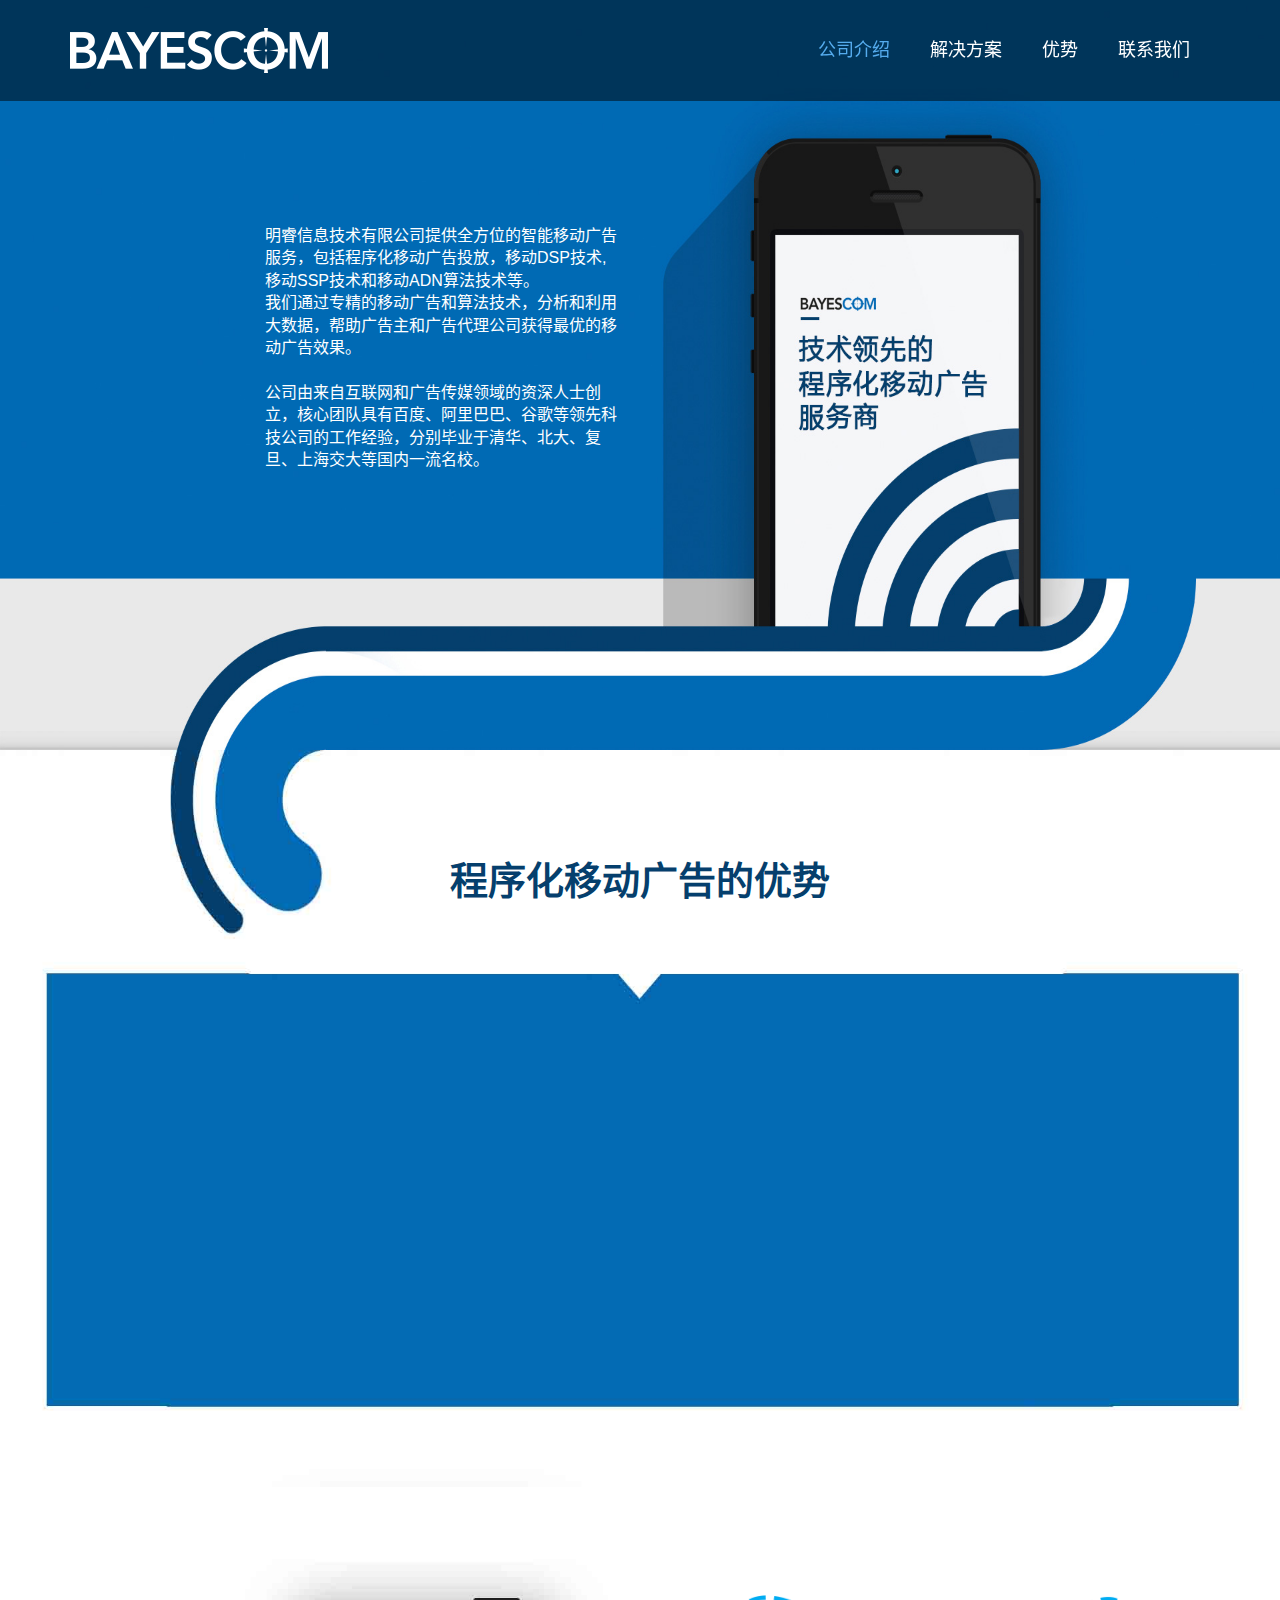
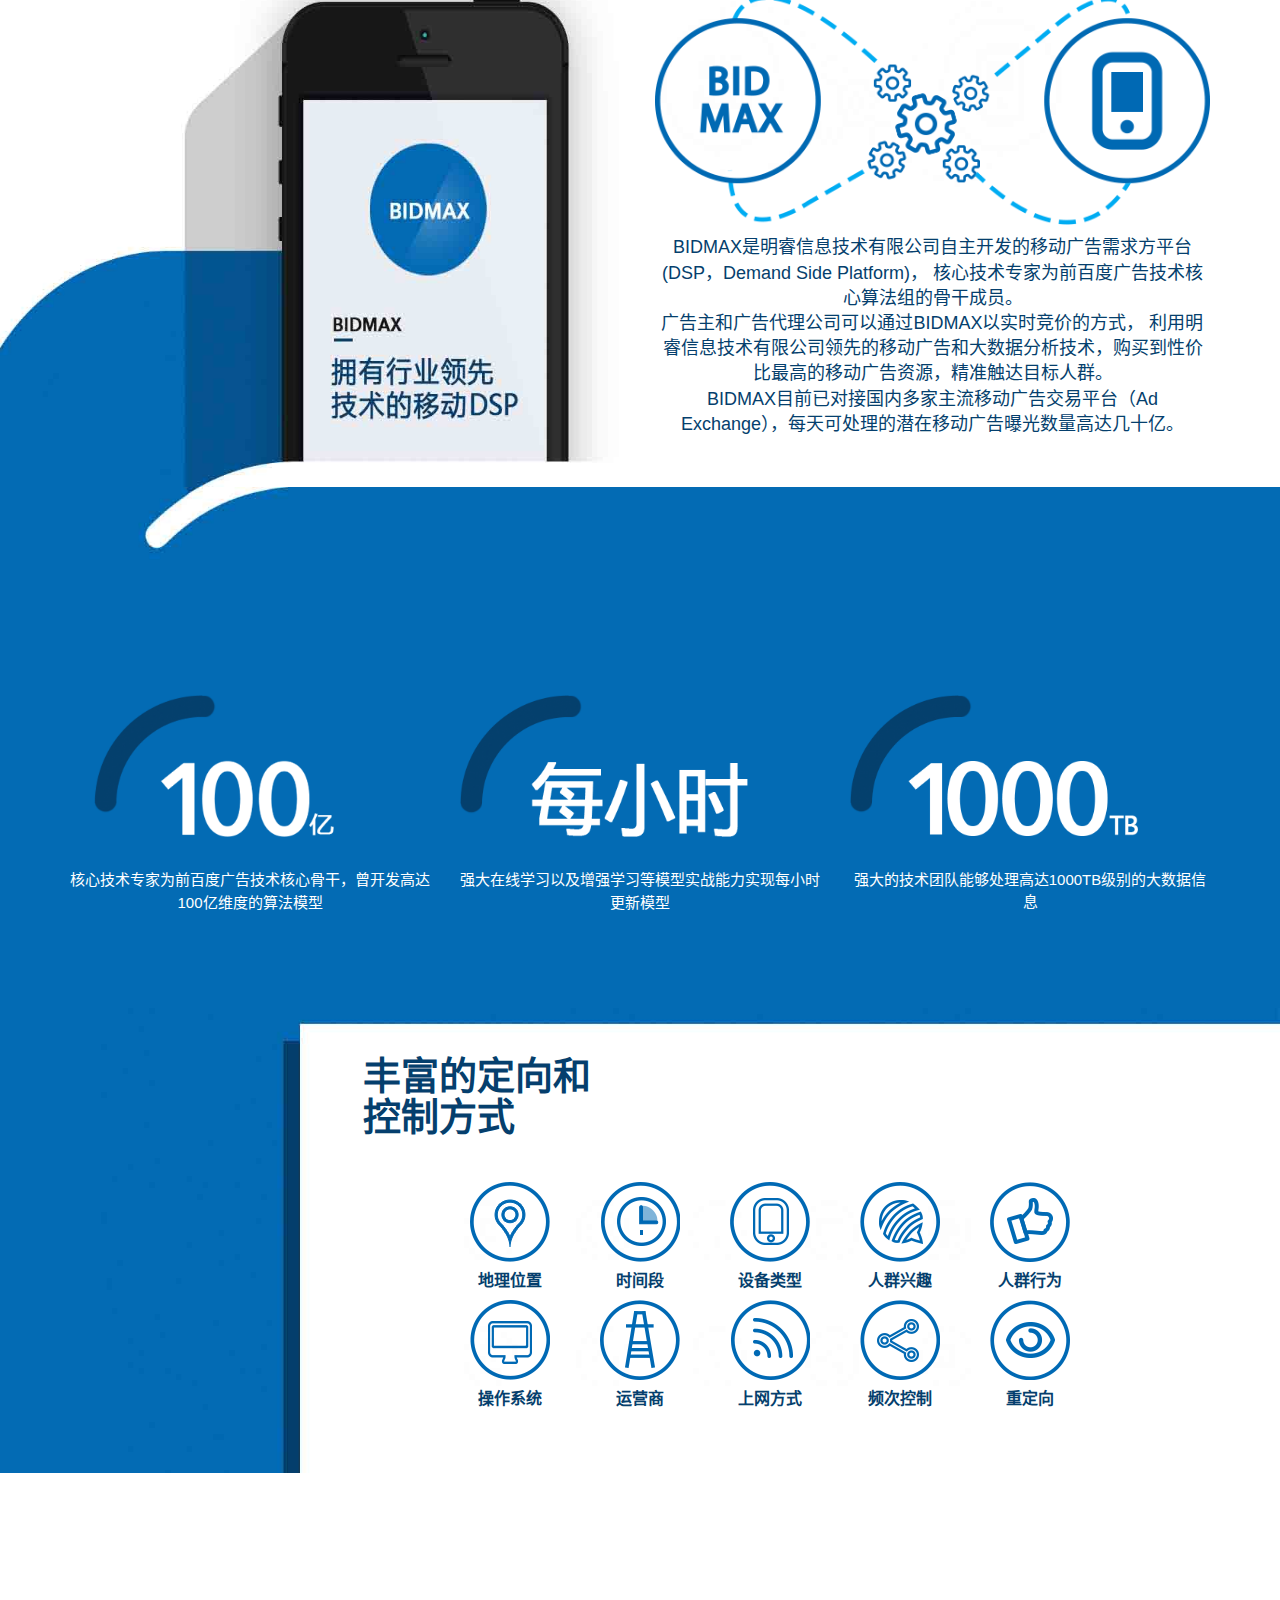
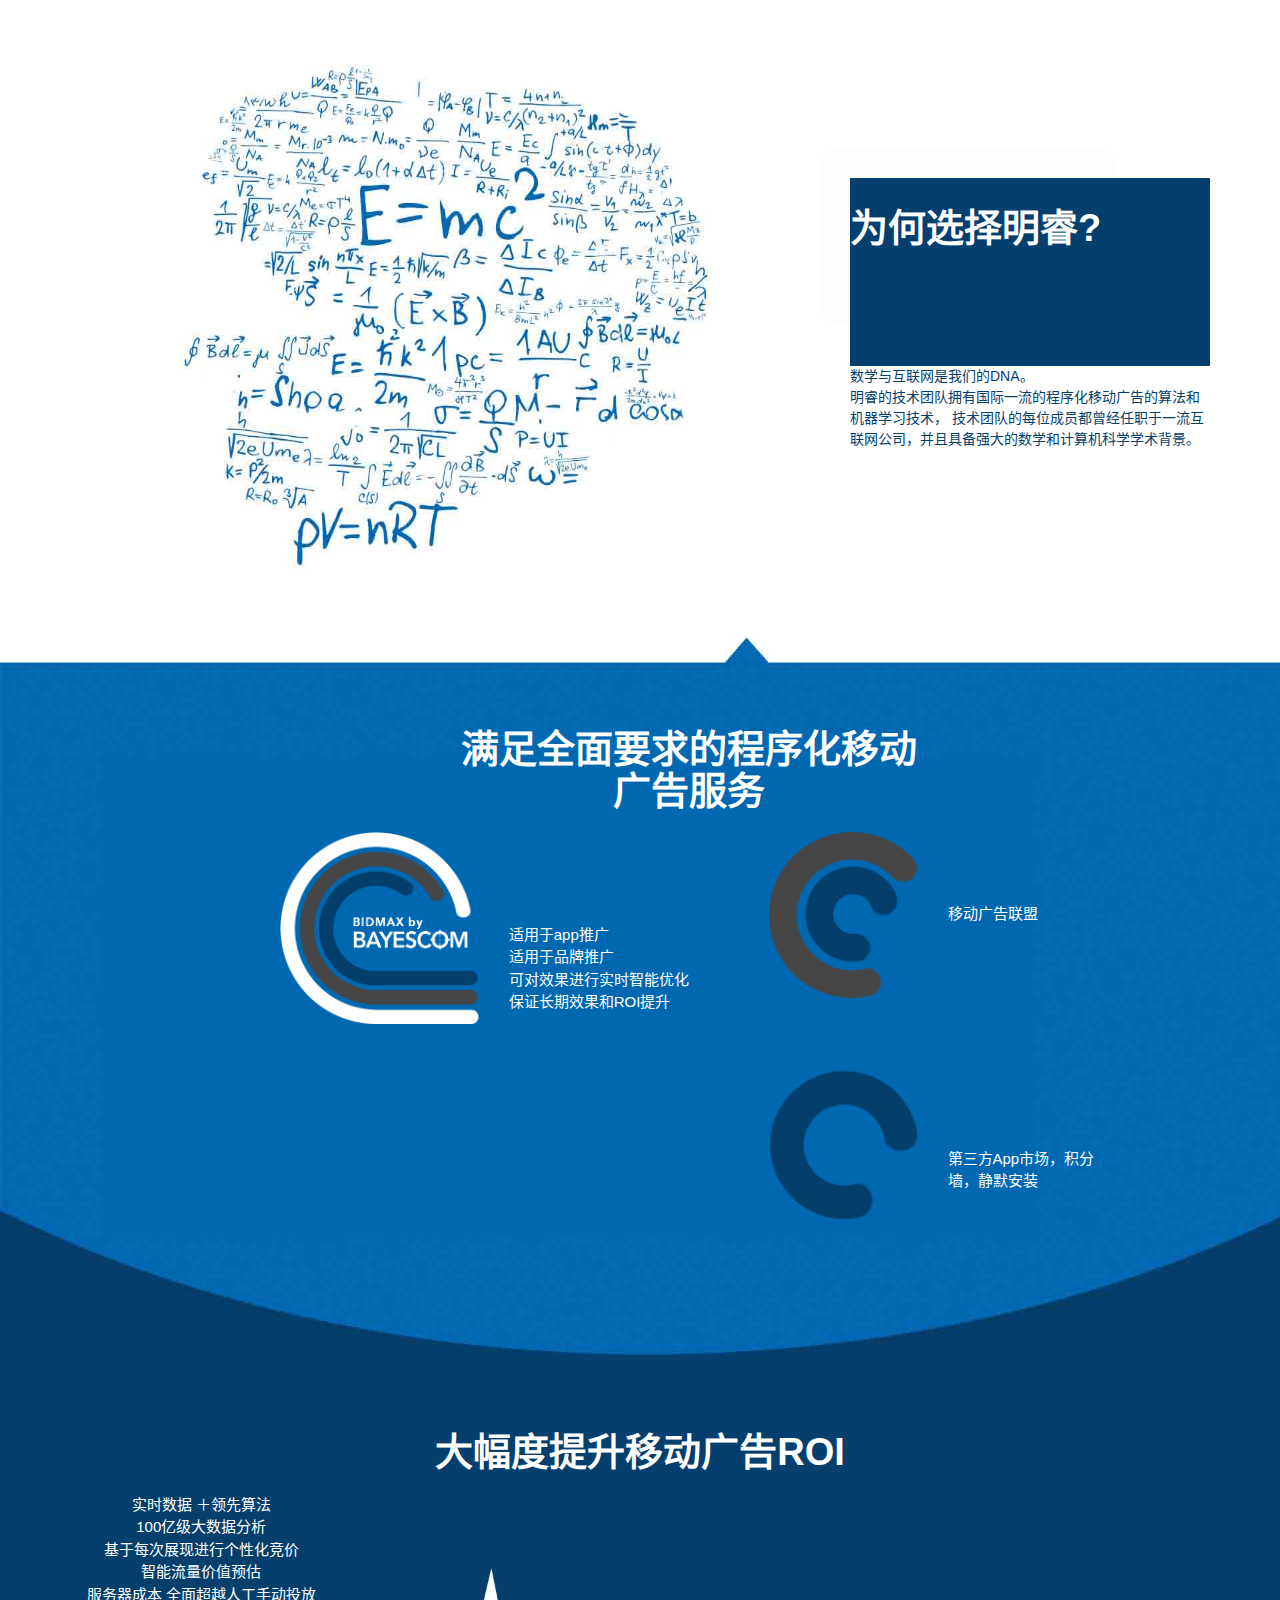
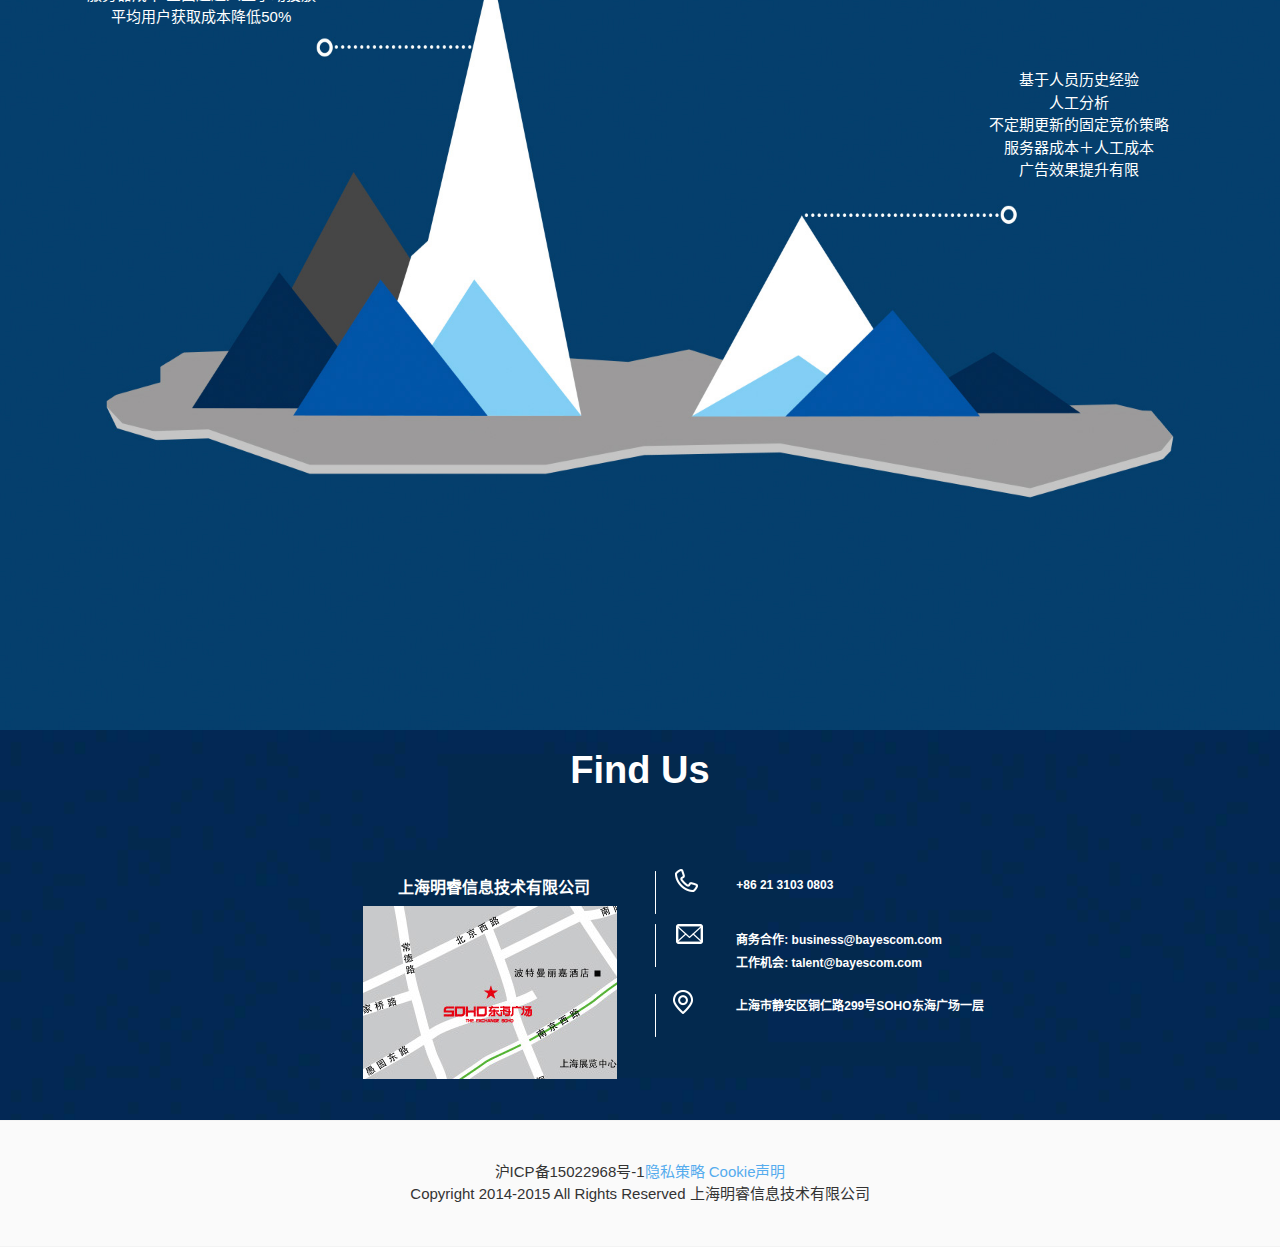
<file: index.html>
<!DOCTYPE html>
<!--[if IE 9]> <html lang="en" class="ie9"> <![endif]-->
<!--[if !IE]><!-->
<html lang="zh-CN">
<!--<![endif]-->
	<head>
		<meta charset="utf-8">
		<title>上海明睿信息技术有限公司</title>
		<meta name="description" content="上海明睿信息技术有限公司业科技">
		<meta name="author" content="bayescom.com">

		<!-- Mobile Meta -->
		<meta name="viewport" content="width=device-width, initial-scale=1.0">

		<!-- Favicon -->
		<link rel="shortcut icon" href="images/favicon.ico">

		<!-- Web Fonts -->
		<!--<link href='http://fonts.googleapis.com/css?family=Open+Sans:400italic,700italic,400,700,300&amp;subset=latin,latin-ext' rel='stylesheet' type='text/css'>-->
		<!--<link href='http://fonts.googleapis.com/css?family=Raleway:700,400,300' rel='stylesheet' type='text/css'>-->

		<!-- Bootstrap core CSS -->
		<link href="bootstrap/css/bootstrap.css" rel="stylesheet">

		<!-- Font Awesome CSS -->
		<link href="fonts/font-awesome/css/font-awesome.css" rel="stylesheet">

		<!-- Plugins -->
		<link href="css/animations.css" rel="stylesheet">

		<!-- Worthy core CSS file -->
		<link href="css/style.css" rel="stylesheet">

		<!-- Custom css -->
		<link href="css/custom.css" rel="stylesheet">
	</head>

	<body class="no-trans" style="min-width:960px;max-width:1920px;min-height: 750px; max-height: 750px;margin:0 auto;">
		<!-- scrollToTop -->
		<!-- ================ -->
		<div class="scrollToTop"><i class="icon-up-open-big"></i></div>

		<!-- header start -->
		<!-- ================ -->
		<header class="header fixed clearfix navbar navbar-fixed-top">
			<div class="container">
				<div class="row">
					<div class="col-md-4">

						<!-- header-left start -->
						<!-- ================ -->
						<div class="header-left clearfix">

							<!-- logo -->
							<div class="logo smooth-scroll">
								<a href="#banner"><img id="logo" src="images/logo.png" style="margin-top: 3%;" alt="Bayescom"></a>
							</div>

							<!-- name-and-slogan -->
		<!-- 					<div class="site-name-and-slogan smooth-scroll">
								<div class="site-name"><a href="#banner">倍业科技</a></div>
								<div class="site-slogan">Free Bootstrap Theme by <a target="_blank" href="http://htmlcoder.me">HtmlCoder</a></div>
							</div> -->

						</div>
						<!-- header-left end -->

					</div>
					<div class="col-md-8">

						<!-- header-right start -->
						<!-- ================ -->
						<div class="header-right clearfix">

							<!-- main-navigation start -->
							<!-- ================ -->
							<div class="main-navigation animated">

								<!-- navbar start -->
								<!-- ================ -->
								<nav class="navbar navbar-default" role="navigation">
									<div class="container-fluid">

										<!-- Toggle get grouped for better mobile display -->
										<div class="navbar-header">
											<button type="button" class="navbar-toggle" data-toggle="collapse" data-target="#navbar-collapse-1">
												<span class="sr-only">Toggle navigation</span>
												<span class="icon-bar"></span>
												<span class="icon-bar"></span>
												<span class="icon-bar"></span>
											</button>
										</div>

										<!-- Collect the nav links, forms, and other content for toggling -->
										<div class="collapse navbar-collapse scrollspy smooth-scroll" id="navbar-collapse-1">
											<ul class="nav navbar-nav navbar-right">
												<!-- <li class="active"><a href="#banner">首页</a></li> -->
												<li class="active"><a href="#banner">公司介绍</a></li>
												<li><a href="#intro">解决方案</a></li>
												<li><a href="#advantage">优势</a></li>
<!-- 												<li><a href="#clients">Clients</a></li>
 -->												<li><a href="#contact">联系我们</a></li>
											</ul>
										</div>

									</div>
								</nav>
								<!-- navbar end -->

							</div>
							<!-- main-navigation end -->

						</div>
						<!-- header-right end -->

					</div>
				</div>
			</div>
		</header>
		<!-- header end -->
        <!--<div id="bg" class=" translucent-bg bg-image-bg">-->
            <!--<div id="banner" class="banner-caption">-->

                <!--<div style="position:relitive  top:0px left:500px float:left"  data-animation-effect="fadeIn">-->
                    <!--<h1 class="text-center">We are <span>Worthy</span></h1>-->
                    <!--<p class="lead text-center">Lorem ipsum dolor sit amet, consectetur adipisicing elit. Eos debitis provident nulla illum minus enim praesentium repellendus ullam cupiditate reiciendis optio voluptatem, recusandae nobis quis aperiam, sapiente libero ut at.</p>-->
                <!--</div>-->

            <!--</div>-->
        <!--</div>-->

		 <!--banner start-->
		 <!--================-->
		<div id="banner" class="section translucent-bg bg-image-banner">
            <div class="banner-caption">
                <div class="container">
                    <div class="row">
                        <div class="col-md-4 col-xs-4 col-lg-4 col-md-offset-2 col-xs-offset-2 col-lg-offset-2 object-non-visible" data-animation-effect="fadeIn">
                            <p class="lead text-left">明睿信息技术有限公司提供全方位的智能移动广告服务，包括程序化移动广告投放，移动DSP技术,
                                移动SSP技术和移动ADN算法技术等。
                                <br>
                                我们通过专精的移动广告和算法技术，分析和利用大数据，帮助广告主和广告代理公司获得最优的移动广告效果。
                                <br>
                                <br>
                                公司由来自互联网和广告传媒领域的资深人士创立，核心团队具有百度、阿里巴巴、谷歌等领先科技公司的工作经验，分别毕业于清华、北大、复旦、上海交大等国内一流名校。
                            </p>
                        </div>
                    </div>
                </div>
            </div>
		</div>
		<!-- banner end -->
        <!-- section start -->
		<!-- ================-->
        <div  class="section translucent-bg bg-image-solution ">
                <div class="container " style="top:5%;">
                    <div class="row">
                        <div   class="col-lg-6 col-md-6 col-xs-6 col-lg-offset-3 col-md-offset-3 col-xs-offset-3 text-center">
                              <h1 style="color:#053f6d">
                              程序化移动广告的优势

                             </h1>
                         </div>

                    </div>
                    <div id="solution" class="row" style="margin-top: 12%">
                        <!-- <div class="col-lg-1 col-md-1">
                            <p>

                            </p>
                        </div> -->

                        <div class=" col-lg-3 col-xs-3 col-md-3 object-non-visible" data-animation-effect="fadeIn" align="center">
                            <h4 class="text-center" style="color: #ffffff"> 精准触达
                            </h4>
                            <img src="images/jzcd.png" height="50%" width="50%" >

                            <p class="lead text-center  ">
                                <br>
                                通过多维度大数据定向精准的对目标人群展现广告
                            </p>
                        </div>
                        <!-- <div class="col-lg-1 col-md-1">
                            <p>

                            </p>
                        </div> -->
                        <div  class=" col-xs-3 col-md-3 col-lg-3 object-non-visible" data-animation-effect="fadeIn" align="center">
                            <h4 class="text-center" style="color: #ffffff"> 海量资源
                            </h4>
                           <img src="images/hlzy.png" height="50%" width="50%">


                            <p class="lead text-center  ">
                                <br>
                                通过统一入口直接对接海量移动广告资源

                            </p>
                        </div>
                        <!-- <div class="col-lg-1 col-md-1">
                            <p>

                            </p>
                        </div> -->
                        <div  class=" col-lg-3  col-md-3 col-xs-3 object-non-visible" data-animation-effect="fadeIn" align="center">

                            <h4 class="text-center" style="color: #ffffff">智能优化
                            </h4>
                            <img src="images/znyh.png" height="50%" width="50%">

                            <p class="lead text-center  ">
                                <br>
                                使用机器学习技术利用大数据实时优化提升广告效果

                            </p>
                        </div>
                        <!-- <div class=" col-lg-1 col-md-1">
                            <p>

                            </p>
                        </div> -->
                        <div  class=" col-lg-3 col-md-3 col-xs-3 object-non-visible" data-animation-effect="fadeIn" align="center">
                            <h4 class="text-center" style="color: #ffffff">高性价比
                            </h4>
                            <img src="images/gxjb.png" height="50%" width="50%">


                            <p class="lead text-center  ">
                                <br>
                                大幅度节省人员成本和广告服务费开支

                            </p>
                        </div>

                    </div>

            </div>

        </div>
        <div  class="section translucent-bg bg-image-3" >
            <div class="container" style="top: 10%;">
                <div id="intro" class="row">
                    <div class="col-lg-6 col-md-6 col-xs-6">
                        <br/>
                    </div>
                    <div class="col-lg-6 col-md-6 col-xs-6" >
                        <img src="images/process.png" height="100%" width="100%" align="center">

                        <p></p>
                        <p></p>
                        <p class="lead text-center" style="color:#053f6d;font-size: 18px;">
                            BIDMAX是明睿信息技术有限公司自主开发的移动广告需求方平台(DSP，Demand Side Platform)，
                            核心技术专家为前百度广告技术核心算法组的骨干成员。<br/>
                            广告主和广告代理公司可以通过BIDMAX以实时竞价的方式，
                            利用明睿信息技术有限公司领先的移动广告和大数据分析技术，购买到性价比最高的移动广告资源，精准触达目标人群。<br/>
                            BIDMAX目前已对接国内多家主流移动广告交易平台（Ad Exchange），每天可处理的潜在移动广告曝光数量高达几十亿。
                        </p>
                    </div>
                </div>
            </div>



        </div>
        <div id="advantage" class=" translucent-bg bg-image-4" >
            <div class="container" style="top: 40%;">
                <div  class="row">
                    <!--<div class="col-lg-1 col-md-1 col-xs-1">-->
                        <!--<br/>-->
                    <!--</div>-->
                    <div class="col-lg-4 col-md-4 col-xs-4">
                        <img src="images/100y2.png"  width="80%" align="center" >
                        <p>
                            <br/>

                        </p>
                        <p class="text-center">
                            核心技术专家为前百度广告技术核心骨干，曾开发高达100亿维度的算法模型

                        </p>

                    </div>
                    <!--<div class="col-md-1 col-lg-1 col-xs-1">-->
                        <!--<br/>-->
                    <!--</div>-->
                    <div class="col-lg-4 col-md-4 col-xs-4">
                        <img src="images/everyh.png" width="80%" height="60%" align="center">
                        <p>
                            <br/>

                        </p>
                        <p class="text-center">
                            强大在线学习以及增强学习等模型实战能力实现每小时更新模型
                        </p>

                    </div>
                    <!--<div class="col-md-1 col-xs-1 col-lg-1">-->
                        <!--<br/>-->
                    <!--</div>-->
                    <div class="col-lg-4 col-md-4 col-xs-4">
                        <img src="images/1000t.png" width="80%" height="60%" align="center">
                        <p>
                            <br/>

                        </p>

                        <p class="text-center">
                            强大的技术团队能够处理高达1000TB级别的大数据信息
                        </p>

                    </div>
                </div>


            </div>

        </div>
        <div  class=" translucent-bg bg-image-5">
            <div class="container" style="top: 6%;" >
                <div class="row">
                    <div class="col-lg-3 col-md-3 col-xs-3 col-lg-offset-3 col-md-offset-3 col-xs-offset-3">
                        <h1 class="text-left" style="color:#053f6d;">丰富的定向和控制方式</h1>
                    </div>
                </div>
                <div class="row" style="margin-top: 2%">
                    <div class="col-lg-4 col-md-4 col-xs-4">


                    </div>
                    <div class="col-lg-8 col-xs-8 col-md-8">
                        <div class="row" >
                            <div class ="col-lg-2 col-md-2 col-xs-2" align="center">
                                <img src="images/dlwz.png" width="80%" >

                                <h5 style="color:#053f6d;">
                                    地理位置
                                </h5>



                            </div>

                            <div class="col-lg-2 col-xs-2 col-md-2" align="center">
                                 <img src="images/sj.png" width="80%">

                                <h5 style="color:#053f6d;">
                                    时间段
                                </h5>

                            </div>

                            <div class="col-lg-2 col-xs-2 col-md-2" align="center">
                              <img src="images/sblx.png" width="80%">

                                 <h5 style="color:#053f6d;">
                                    设备类型
                                </h5>

                            </div>

                            <div class="col-lg-2 col-xs-2 col-md-2" align="center">
                                 <img src="images/rqxq.png" width="80%">

                                 <h5 style="color:#053f6d;">
                                    人群兴趣
                                </h5>

                            </div>

                            <div class="col-lg-2 col-xs-2 col-md-2" align="center">
                              <img src="images/rqxw.png" width="80%">

                               <h5 style="color:#053f6d;">
                                    人群行为
                                </h5>

                            </div>



                        </div>
                        <div class="row">

                        </div>
                        <div class="row" >
                            <div class ="col-lg-2 col-md-2 col-xs-2" align="center">
                                <img src="images/czxt.png" width="80%">

                                <h5 style="color:#053f6d;">
                                    操作系统
                                </h5>



                            </div>

                            <div class="col-lg-2 col-xs-2 col-md-2" align="center">
                                 <img src="images/yys.png" width="80%">

                                 <h5 style="color:#053f6d;">
                                    运营商
                                </h5>

                            </div>

                            <div class="col-lg-2 col-xs-2 col-md-2" align="center">
                                <img src="images/swfs.png" width="80%">

                                <h5 style="color:#053f6d;">
                                    上网方式
                                </h5>

                            </div>

                            <div class="col-lg-2 col-xs-2 col-md-2" align="center">
                                <img src="images/pckz.png" width="80%">

                                <h5 style="color:#053f6d;">
                                    频次控制
                                </h5>

                            </div>

                            <div class="col-lg-2 col-xs-2 col-md-2" align="center">
                                <img src="images/cdx.png" width="80%">

                                 <h5 style="color:#053f6d;">
                                    重定向
                                </h5>

                            </div>



                        </div>


                    </div>

                </div>


            </div>

        </div>
        <div  class=" translucent-bg bg-image-6">
            <div class="container" style="top:40%;">
                <div class="row">
                    <div class="col-lg-8 col-md-8 col-xs-8">
                        <h1>

                        </h1>
                    </div>
                    <div class="col-lg-4 col-md-4 col-xs-4">
                        <!-- <h1 style="color: #0976b4" class="text-center">为何选择倍业科技</h1> -->

                        <div class="image-box">
                            <div class="overlay-container">
                                <img src="images/blue.jpg" alt="">
                                <h1 class="overlay i text-left" style="color:white;">为何选择明睿?</h1>

                            </div>
                         </div>
                        <p style="font-size: 14px; color:#053f6d;" class="text-left" style="margin-top:10%">
                                    数学与互联网是我们的DNA。<br/>

                                    明睿的技术团队拥有国际一流的程序化移动广告的算法和机器学习技术，
                                    技术团队的每位成员都曾经任职于一流互联网公司，并且具备强大的数学和计算机科学学术背景。
                        </p>
                    </div>
                </div>
            </div>


        </div>
        <div class=" translucent-bg bg-image-7">
            <div class="container" style="top:10%;">
            <div class="row">
                <div class="col-lg-5 col-md-5 col-xs-5 col-lg-offset-4 col-md-offset-4 col-xs-offset-4">
                     <h1 style="color:white;" class="text-center">
                         满足全面要求的程序化移动广告服务
                     </h1>
                </div>
            </div>
            <div class="row" style="margin-top:25%；">
                    <div class="col-lg-5 col-md-5 col-xs-5 col-lg-offset-2 col-md-offset-2 col-xs-offset-2 ">

                        <div class="col-lg-6 col-md-6 col-xs-6">
                            <img src="images/bayessolution.png" width="120%" height="120%">


                        </div>
                        <div class="col-lg-6 col-md-6 col-xs-6" style="margin-top:20%;">
                            <p style="color:white;">
                            适用于app推广<br/>
                            适用于品牌推广<br/>
                            可对效果进行实时智能优化<br/>
                            保证长期效果和ROI提升<br/>
													</p>
                        </div>

                    </div>
                    <div class="col-lg-4 col-md-4 col-xs-4 ">
                    <div class="row">
                        <div class="col-lg-6 col-md-6 col-xs-6 ">
                            <img src="images/ydggsolution.png" width="90%" height="90%" align="right">


                        </div>
                        <div class="col-lg-6 col-md-6 col-xs-6" style="margin-top:18%;">
                            <p class="text-left" style="color:white;">
                             移动广告联盟
                           </p>
                        </div>
                    </div>
                    <div class="row" style="margin-top:20%;">

                        <div class="col-lg-6 col-md-6 col-xs-6 ">
                            <img src="images/jfqsolution.png" width="90%" height="90%" align="right">


                        </div>
                        <div class="col-lg-6 col-md-6 col-xs-6" style="margin-top:20%;">
                            <p class="text-left" style="color:white;">
                             第三方App市场，积分墙，静默安装
                           </p>
                        </div>
                    </div>



                    </div>
            </div>
        </div>

        </div>
        <div  class=" translucent-bg bg-image-8">
            <div class="container">
               <div class="row" style="margin-top: 5%;">
                 <div class="col-lg-12 col-md-12 col-xs-12">
                    <h1 style="color:white;" class="text-center">
                       大幅度提升移动广告ROI 
                    </h1> 
                 </div>
               </div>             
               <div class="row">
                  <div class="col-lg-3 col-md-3 col-xs-3"> 
                   <p class="text-center">
                    实时数据 ＋领先算法 
                    <br/>
                    100亿级大数据分析
                    <br/>
                    基于每次展现进行个性化竞价
                    <br/>
                    智能流量价值预估
                    <br/>
                    服务器成本
                    全面超越人工手动投放
                    <br/>
                    平均用户获取成本降低50%
                   </p> 
                 </div>
                 <div class="col-lg-6 col-md-6 col-xs-6">
                 </div>
                 <div class="col-lg-3 col-md-3 col-xs-3 " style="margin-top: 15%;">
                    <p class="text-center">
                        基于人员历史经验
                        <br/>
                        人工分析
                        <br/>
                        不定期更新的固定竞价策略
                        <br/>
                        服务器成本＋人工成本
                        <br/>
                        广告效果提升有限
 
                    </p>  
                 </div>
  
            </div>
         </div>
        </div>
        <div  id="contact" class=" translucent-bg bg-image-9">
            <div class="container">
							  <div class="row">
									<div class="col-lg-4 col-md-4 col-xs-4 col-lg-offset-4 col-md-offset-4 col-xs-offset-4">
											<h1 style="color:white;" class="text-center">
													Find Us
											</h1>
									</div>
								</div>
                <div class="row" style="margin-top: 5%;">
                    <div class="col-lg-3 col-md-3 col-xs-3">

                    </div>
                    <div class="col-lg-3 col-md-3 col-xs-3">
											  <h5 style="color:white;" class="text-center">
													上海明睿信息技术有限公司
												</h5>
                        <img src="images/map.png">

                    </div>
                    <div class="col-lg-5 col-md-5 col-xs-5">
                        <div class="row">
                            <div class="col-lg-2 col-md-2 col-xs-2">
                                <img src="images/telephone.png">
                            </div>
							<div class="col-lg-9 col-md-9 col-xs-9">
							<h6 style="color:white">+86 21 3103 0803</h6>
							</div>

                        </div>
                        <div class="row">
                            <p> </p>
                        </div>
                        <div class="row">

                            <div class="col-lg-2 col-md-2 col-xs-2">
                                <img src="images/email.png">

                            </div>
							<div class="col-lg-9 col-md-9 col-xs-9">
								<h6 style="color:white">商务合作: business@bayescom.com</h6>
									<h6 style="color:white">工作机会: talent@bayescom.com</h6>

							</div>

                        </div>
                        <div class="row">
                            <p>
                                
                            </p>
                        </div>
                        <div class="row">

                            <div class="col-lg-2 col-md-2 col-xs-2">
                                <img src="images/didian.png">

                            </div>
                			<div class="col-lg-9 col-md-9 col-xs-9">
					    		<h6 style="color:white">上海市静安区铜仁路299号SOHO东海广场一层</h6>
				      		</div>
						   </div>


                    </div>
                </div>
            </div>


        </div>
        <!--<div id="contact" class=" translucent-bg bg-image-10">-->

        <!--</div>-->
		<!-- section end -->

        <footer>

			<!-- .subfooter start -->
			<!-- ================ -->
			<div class="subfooter">
				<div class="container">
					<div class="row">
						<div class="col-md-12">
              <p class="text-center">沪ICP备15022968号-1<a href="privacy.html">隐私策略</a> <a href="cookie.html">Cookie声明</a></p>

							<p class="text-center">Copyright 2014-2015 All Rights Reserved 上海明睿信息技术有限公司</a></p>
						</div>
					</div>
				</div>
			</div>
			<!-- .subfooter end -->

		</footer>
		<!-- footer end -->

		<!-- JavaScript files placed at the end of the document so the pages load faster
		================================================== -->
		<!-- Jquery and Bootstap core js files -->
		<script type="text/javascript" src="plugins/jquery.min.js"></script>
		<script type="text/javascript" src="bootstrap/js/bootstrap.min.js"></script>

		<!-- Modernizr javascript -->
		<script type="text/javascript" src="plugins/modernizr.js"></script>

		<!-- Isotope javascript -->
		<script type="text/javascript" src="plugins/isotope/isotope.pkgd.min.js"></script>

		<!-- Backstretch javascript -->
		<script type="text/javascript" src="plugins/jquery.backstretch.min.js"></script>

		<!-- Appear javascript -->
		<script type="text/javascript" src="plugins/jquery.appear.js"></script>

		<!-- Initialization of Plugins -->
		<script type="text/javascript" src="js/template.js"></script>

		<!-- Custom Scripts -->
		<script type="text/javascript" src="js/custom.js"></script>

	</body>
</html>
</file>
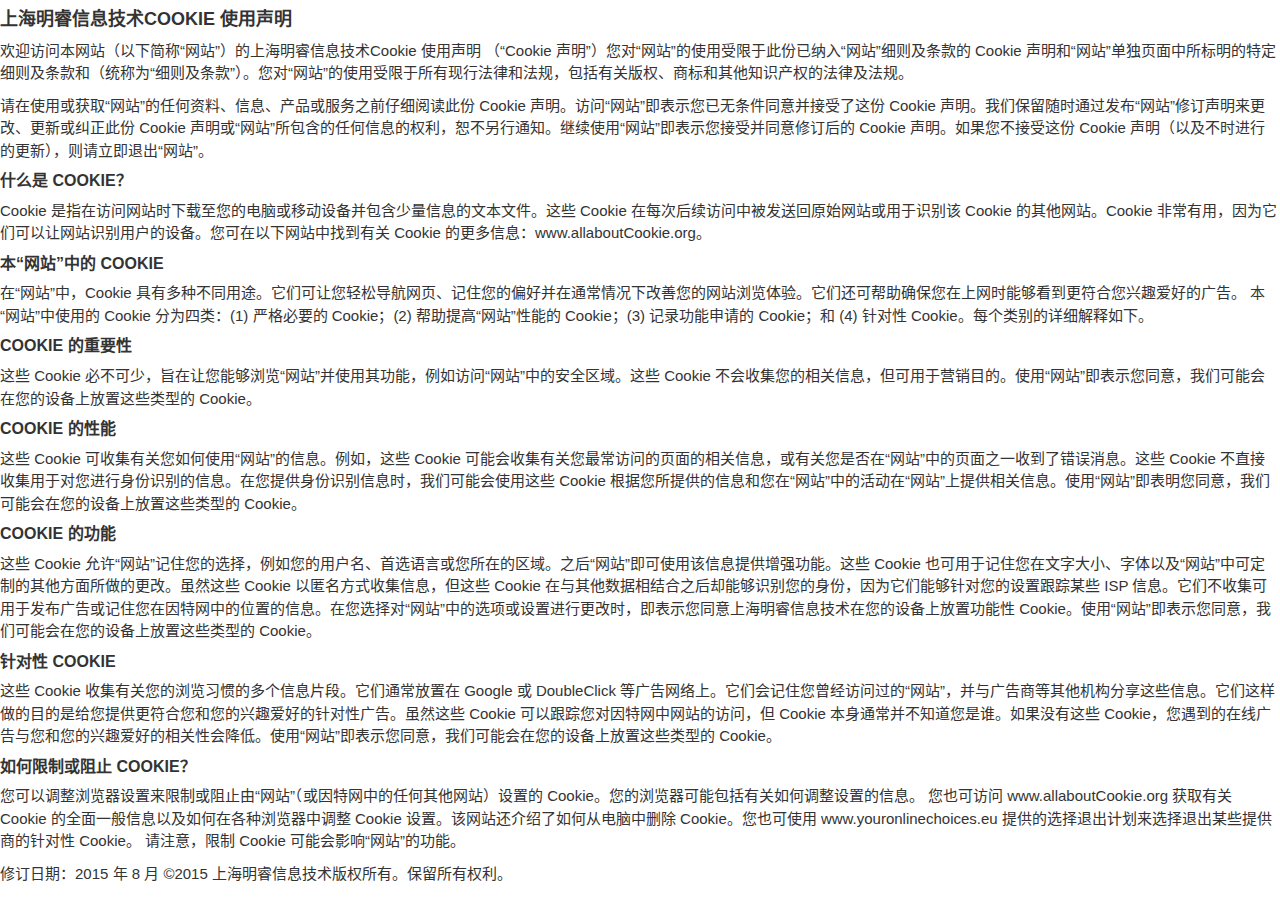
<file: cookie.html>
<!DOCTYPE html>
<!--[if IE 9]> <html lang="en" class="ie9"> <![endif]-->
<!--[if !IE]><!-->
<html lang="zh-CN">
<!--<![endif]-->
	<head>
		<meta charset="utf-8">
		<title>上海明睿信息技术有限公司</title>
		<meta name="description" content="上海明睿信息技术">
		<meta name="author" content="www.bayescom.com">

		<!-- Mobile Meta -->
		<meta name="viewport" content="width=device-width, initial-scale=1.0">

		<!-- Favicon -->
		<link rel="shortcut icon" href="images/favicon.ico">

		<!-- Web Fonts -->
		<!--<link href='http://fonts.googleapis.com/css?family=Open+Sans:400italic,700italic,400,700,300&amp;subset=latin,latin-ext' rel='stylesheet' type='text/css'>-->
		<!--<link href='http://fonts.googleapis.com/css?family=Raleway:700,400,300' rel='stylesheet' type='text/css'>-->

		<!-- Bootstrap core CSS -->
		<link href="bootstrap/css/bootstrap.css" rel="stylesheet">

		<!-- Plugins -->
		<link href="css/animations.css" rel="stylesheet">

		<!-- Worthy core CSS file -->
		<link href="css/style.css" rel="stylesheet">

		<!-- Custom css -->
		<link href="css/custom.css" rel="stylesheet">
	</head>

	<body class="no-trans" style="min-width:960px;max-width:1920px;min-height: 750px; max-height: 750px;margin:0 auto;">
    <h4> 上海明睿信息技术COOKIE 使用声明</h4>
    <p>
欢迎访问本网站（以下简称“网站”）的上海明睿信息技术Cookie 使用声明 （“Cookie 声明”）您对“网站”的使用受限于此份已纳入“网站”细则及条款的 Cookie 声明和“网站”单独页面中所标明的特定细则及条款和（统称为“细则及条款”）。您对“网站”的使用受限于所有现行法律和法规，包括有关版权、商标和其他知识产权的法律及法规。
</p>
<p>
请在使用或获取“网站”的任何资料、信息、产品或服务之前仔细阅读此份 Cookie 声明。访问“网站”即表示您已无条件同意并接受了这份 Cookie 声明。我们保留随时通过发布“网站”修订声明来更改、更新或纠正此份 Cookie 声明或“网站”所包含的任何信息的权利，恕不另行通知。继续使用“网站”即表示您接受并同意修订后的 Cookie 声明。如果您不接受这份 Cookie 声明（以及不时进行的更新），则请立即退出“网站”。
</p>
<h5>
什么是 Cookie？
</h5>
<p>
Cookie 是指在访问网站时下载至您的电脑或移动设备并包含少量信息的文本文件。这些 Cookie 在每次后续访问中被发送回原始网站或用于识别该 Cookie 的其他网站。Cookie 非常有用，因为它们可以让网站识别用户的设备。您可在以下网站中找到有关 Cookie 的更多信息：www.allaboutCookie.org。
</p>
<h5>
本“网站”中的 Cookie
</h5>
<p>
在“网站”中，Cookie 具有多种不同用途。它们可让您轻松导航网页、记住您的偏好并在通常情况下改善您的网站浏览体验。它们还可帮助确保您在上网时能够看到更符合您兴趣爱好的广告。
本“网站”中使用的 Cookie 分为四类：(1) 严格必要的 Cookie；(2) 帮助提高“网站”性能的 Cookie；(3) 记录功能申请的 Cookie；和 (4) 针对性 Cookie。每个类别的详细解释如下。
</p>
<h5>
Cookie 的重要性
</h5>
<p>
这些 Cookie 必不可少，旨在让您能够浏览“网站”并使用其功能，例如访问“网站”中的安全区域。这些 Cookie 不会收集您的相关信息，但可用于营销目的。使用“网站”即表示您同意，我们可能会在您的设备上放置这些类型的 Cookie。
</p>
<h5>
Cookie 的性能
</h5>
<p>
这些 Cookie 可收集有关您如何使用“网站”的信息。例如，这些 Cookie 可能会收集有关您最常访问的页面的相关信息，或有关您是否在“网站”中的页面之一收到了错误消息。这些 Cookie 不直接收集用于对您进行身份识别的信息。在您提供身份识别信息时，我们可能会使用这些 Cookie 根据您所提供的信息和您在“网站”中的活动在“网站”上提供相关信息。使用“网站”即表明您同意，我们可能会在您的设备上放置这些类型的 Cookie。
</p>
<h5>
Cookie 的功能
</h5>
<p>
这些 Cookie 允许“网站”记住您的选择，例如您的用户名、首选语言或您所在的区域。之后“网站”即可使用该信息提供增强功能。这些 Cookie 也可用于记住您在文字大小、字体以及“网站”中可定制的其他方面所做的更改。虽然这些 Cookie 以匿名方式收集信息，但这些 Cookie 在与其他数据相结合之后却能够识别您的身份，因为它们能够针对您的设置跟踪某些 ISP 信息。它们不收集可用于发布广告或记住您在因特网中的位置的信息。在您选择对“网站”中的选项或设置进行更改时，即表示您同意上海明睿信息技术在您的设备上放置功能性 Cookie。使用“网站”即表示您同意，我们可能会在您的设备上放置这些类型的 Cookie。
</p>
<h5>
针对性 Cookie
</h5>
<p>
这些 Cookie 收集有关您的浏览习惯的多个信息片段。它们通常放置在 Google 或 DoubleClick 等广告网络上。它们会记住您曾经访问过的“网站”，并与广告商等其他机构分享这些信息。它们这样做的目的是给您提供更符合您和您的兴趣爱好的针对性广告。虽然这些 Cookie 可以跟踪您对因特网中网站的访问，但 Cookie 本身通常并不知道您是谁。如果没有这些 Cookie，您遇到的在线广告与您和您的兴趣爱好的相关性会降低。使用“网站”即表示您同意，我们可能会在您的设备上放置这些类型的 Cookie。
</p>
<h5>
如何限制或阻止 Cookie？
</h5>
<p>
您可以调整浏览器设置来限制或阻止由“网站”（或因特网中的任何其他网站）设置的 Cookie。您的浏览器可能包括有关如何调整设置的信息。
您也可访问 www.allaboutCookie.org 获取有关 Cookie 的全面一般信息以及如何在各种浏览器中调整 Cookie 设置。该网站还介绍了如何从电脑中删除 Cookie。您也可使用 www.youronlinechoices.eu 提供的选择退出计划来选择退出某些提供商的针对性 Cookie。
请注意，限制 Cookie 可能会影响“网站”的功能。
</p>
修订日期：2015 年 8 月
©2015 上海明睿信息技术版权所有。保留所有权利。
		<!-- JavaScript files placed at the end of the document so the pages load faster
		================================================== -->
		<!-- Jquery and Bootstap core js files -->
		<script type="text/javascript" src="plugins/jquery.min.js"></script>
		<script type="text/javascript" src="bootstrap/js/bootstrap.min.js"></script>

		<!-- Modernizr javascript -->
		<script type="text/javascript" src="plugins/modernizr.js"></script>

		<script type="text/javascript" src="plugins/jquery.appear.js"></script>

		<!-- Initialization of Plugins -->
		<script type="text/javascript" src="js/template.js"></script>
		<!-- Custom Scripts -->
		<script type="text/javascript" src="js/custom.js"></script>

	</body>
</html>
</file>
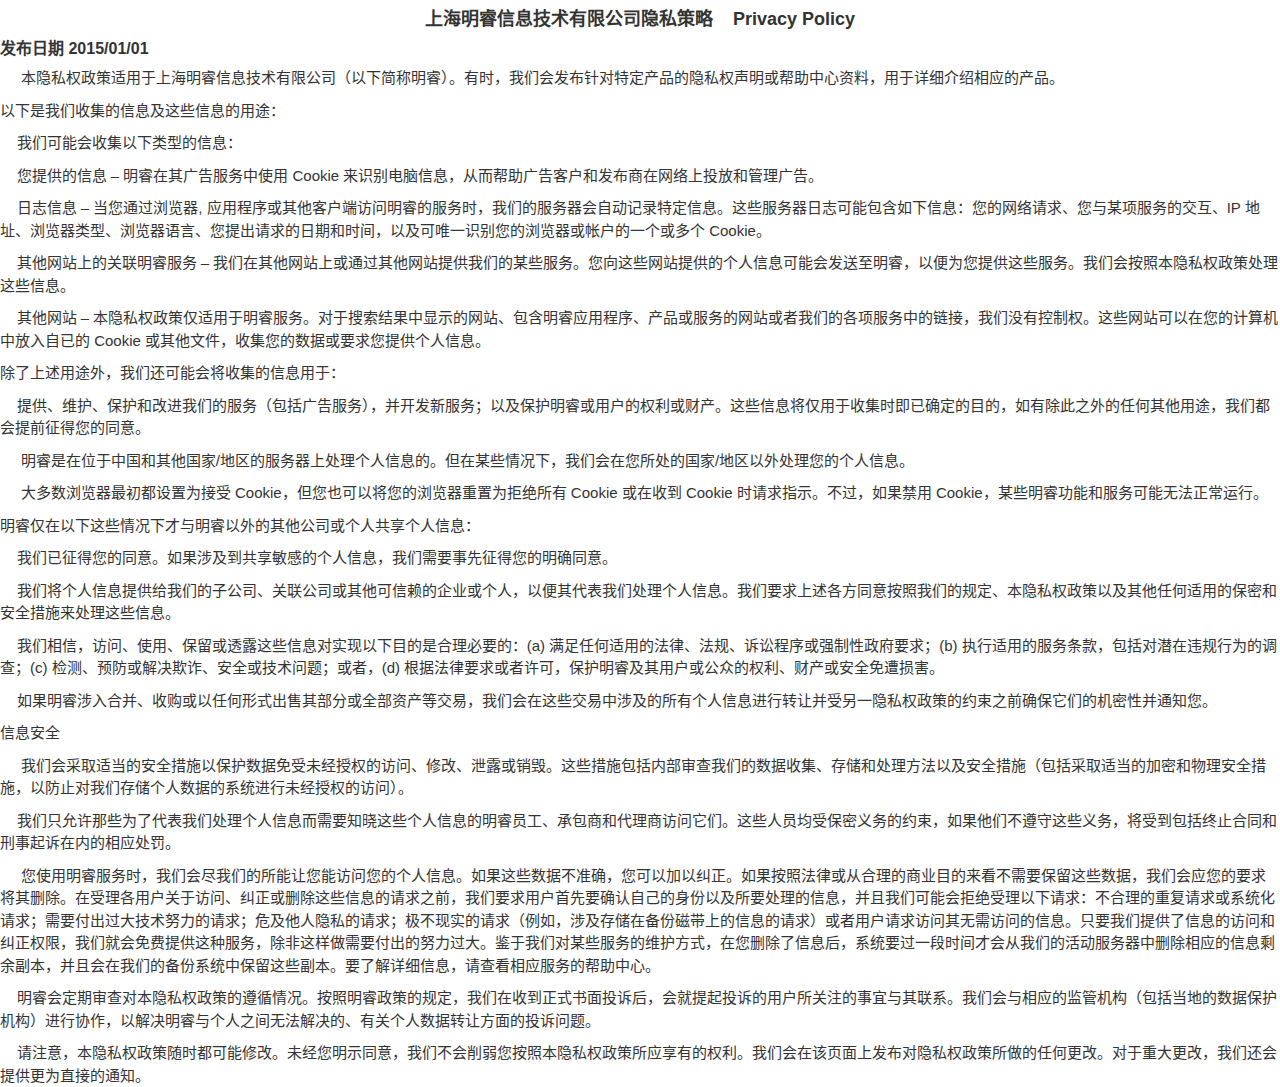
<file: privacy.html>
<!DOCTYPE html>
<!--[if IE 9]> <html lang="en" class="ie9"> <![endif]-->
<!--[if !IE]><!-->
<html lang="zh-CN">
<!--<![endif]-->
	<head>
		<meta charset="utf-8">
		<title>上海明睿信息技术有限公司</title>
		<meta name="description" content="明睿技术">
		<meta name="author" content="www.bayescom.com">

		<!-- Mobile Meta -->
		<meta name="viewport" content="width=device-width, initial-scale=1.0">

		<!-- Favicon -->
		<link rel="shortcut icon" href="images/favicon.ico">

		<!-- Web Fonts -->
		<!--<link href='http://fonts.googleapis.com/css?family=Open+Sans:400italic,700italic,400,700,300&amp;subset=latin,latin-ext' rel='stylesheet' type='text/css'>-->
		<!--<link href='http://fonts.googleapis.com/css?family=Raleway:700,400,300' rel='stylesheet' type='text/css'>-->

		<!-- Bootstrap core CSS -->
		<link href="bootstrap/css/bootstrap.css" rel="stylesheet">

		<!-- Plugins -->
		<link href="css/animations.css" rel="stylesheet">

		<!-- Worthy core CSS file -->
		<link href="css/style.css" rel="stylesheet">

		<!-- Custom css -->
		<link href="css/custom.css" rel="stylesheet">
	</head>

	<body class="no-trans" style="min-width:960px;max-width:1920px;min-height: 750px; max-height: 750px;margin:0 auto;">
	<h4 class="text-center">上海明睿信息技术有限公司隐私策略&nbsp&nbsp&nbsp&nbspPrivacy&nbspPolicy</h4>
	<h5>发布日期 2015/01/01</h5>
       <p> &nbsp&nbsp&nbsp&nbsp  本隐私权政策适用于上海明睿信息技术有限公司（以下简称明睿）。有时，我们会发布针对特定产品的隐私权声明或帮助中心资料，用于详细介绍相应的产品。</p>
<p>以下是我们收集的信息及这些信息的用途：</p>
<p>&nbsp&nbsp&nbsp&nbsp我们可能会收集以下类型的信息： </p>
   <p>&nbsp&nbsp&nbsp&nbsp您提供的信息 – 明睿在其广告服务中使用 Cookie 来识别电脑信息，从而帮助广告客户和发布商在网络上投放和管理广告。</p>
   <p>&nbsp&nbsp&nbsp&nbsp日志信息 – 当您通过浏览器, 应用程序或其他客户端访问明睿的服务时，我们的服务器会自动记录特定信息。这些服务器日志可能包含如下信息：您的网络请求、您与某项服务的交互、IP 地址、浏览器类型、浏览器语言、您提出请求的日期和时间，以及可唯一识别您的浏览器或帐户的一个或多个 Cookie。</p>
    <p>&nbsp&nbsp&nbsp&nbsp其他网站上的关联明睿服务 – 我们在其他网站上或通过其他网站提供我们的某些服务。您向这些网站提供的个人信息可能会发送至明睿，以便为您提供这些服务。我们会按照本隐私权政策处理这些信息。</p>
    <p>&nbsp&nbsp&nbsp&nbsp其他网站 – 本隐私权政策仅适用于明睿服务。对于搜索结果中显示的网站、包含明睿应用程序、产品或服务的网站或者我们的各项服务中的链接，我们没有控制权。这些网站可以在您的计算机中放入自已的 Cookie 或其他文件，收集您的数据或要求您提供个人信息。</p>
<p>除了上述用途外，我们还可能会将收集的信息用于： </p>
    <p>&nbsp&nbsp&nbsp&nbsp提供、维护、保护和改进我们的服务（包括广告服务），并开发新服务；以及保护明睿或用户的权利或财产。这些信息将仅用于收集时即已确定的目的，如有除此之外的任何其他用途，我们都会提前征得您的同意。</p>
   <p>&nbsp&nbsp&nbsp&nbsp 明睿是在位于中国和其他国家/地区的服务器上处理个人信息的。但在某些情况下，我们会在您所处的国家/地区以外处理您的个人信息。</p>
   <p>&nbsp&nbsp&nbsp&nbsp 大多数浏览器最初都设置为接受 Cookie，但您也可以将您的浏览器重置为拒绝所有 Cookie 或在收到 Cookie 时请求指示。不过，如果禁用 Cookie，某些明睿功能和服务可能无法正常运行。</p>
<p>明睿仅在以下这些情况下才与明睿以外的其他公司或个人共享个人信息： </p>
    <p>&nbsp&nbsp&nbsp&nbsp我们已征得您的同意。如果涉及到共享敏感的个人信息，我们需要事先征得您的明确同意。</p>
    <p>&nbsp&nbsp&nbsp&nbsp我们将个人信息提供给我们的子公司、关联公司或其他可信赖的企业或个人，以便其代表我们处理个人信息。我们要求上述各方同意按照我们的规定、本隐私权政策以及其他任何适用的保密和安全措施来处理这些信息。</p>
    <p>&nbsp&nbsp&nbsp&nbsp我们相信，访问、使用、保留或透露这些信息对实现以下目的是合理必要的：(a) 满足任何适用的法律、法规、诉讼程序或强制性政府要求；(b) 执行适用的服务条款，包括对潜在违规行为的调查；(c) 检测、预防或解决欺诈、安全或技术问题；或者，(d) 根据法律要求或者许可，保护明睿及其用户或公众的权利、财产或安全免遭损害。</p>
    <p>&nbsp&nbsp&nbsp&nbsp如果明睿涉入合并、收购或以任何形式出售其部分或全部资产等交易，我们会在这些交易中涉及的所有个人信息进行转让并受另一隐私权政策的约束之前确保它们的机密性并通知您。</p>
<p>信息安全</p>
   <p>&nbsp&nbsp&nbsp&nbsp 我们会采取适当的安全措施以保护数据免受未经授权的访问、修改、泄露或销毁。这些措施包括内部审查我们的数据收集、存储和处理方法以及安全措施（包括采取适当的加密和物理安全措施，以防止对我们存储个人数据的系统进行未经授权的访问）。</p>
    <p>&nbsp&nbsp&nbsp&nbsp我们只允许那些为了代表我们处理个人信息而需要知晓这些个人信息的明睿员工、承包商和代理商访问它们。这些人员均受保密义务的约束，如果他们不遵守这些义务，将受到包括终止合同和刑事起诉在内的相应处罚。</p>
   <p>&nbsp&nbsp&nbsp&nbsp 您使用明睿服务时，我们会尽我们的所能让您能访问您的个人信息。如果这些数据不准确，您可以加以纠正。如果按照法律或从合理的商业目的来看不需要保留这些数据，我们会应您的要求将其删除。在受理各用户关于访问、纠正或删除这些信息的请求之前，我们要求用户首先要确认自己的身份以及所要处理的信息，并且我们可能会拒绝受理以下请求：不合理的重复请求或系统化请求；需要付出过大技术努力的请求；危及他人隐私的请求；极不现实的请求（例如，涉及存储在备份磁带上的信息的请求）或者用户请求访问其无需访问的信息。只要我们提供了信息的访问和纠正权限，我们就会免费提供这种服务，除非这样做需要付出的努力过大。鉴于我们对某些服务的维护方式，在您删除了信息后，系统要过一段时间才会从我们的活动服务器中删除相应的信息剩余副本，并且会在我们的备份系统中保留这些副本。要了解详细信息，请查看相应服务的帮助中心。</p>
    <p>&nbsp&nbsp&nbsp&nbsp明睿会定期审查对本隐私权政策的遵循情况。按照明睿政策的规定，我们在收到正式书面投诉后，会就提起投诉的用户所关注的事宜与其联系。我们会与相应的监管机构（包括当地的数据保护机构）进行协作，以解决明睿与个人之间无法解决的、有关个人数据转让方面的投诉问题。</p>
    <p>&nbsp&nbsp&nbsp&nbsp请注意，本隐私权政策随时都可能修改。未经您明示同意，我们不会削弱您按照本隐私权政策所应享有的权利。我们会在该页面上发布对隐私权政策所做的任何更改。对于重大更改，我们还会提供更为直接的通知。</p>

		<!-- JavaScript files placed at the end of the document so the pages load faster
		================================================== -->
		<!-- Jquery and Bootstap core js files -->
		<script type="text/javascript" src="plugins/jquery.min.js"></script>
		<script type="text/javascript" src="bootstrap/js/bootstrap.min.js"></script>

		<!-- Modernizr javascript -->
		<script type="text/javascript" src="plugins/modernizr.js"></script>

		<script type="text/javascript" src="plugins/jquery.appear.js"></script>

		<!-- Initialization of Plugins -->
		<script type="text/javascript" src="js/template.js"></script>
		<!-- Custom Scripts -->
		<script type="text/javascript" src="js/custom.js"></script>

	</body>
</html>
</file>
<file: css/style.css>
/* Theme Name:Worthy - Free Powerful Theme by HtmlCoder
Author:HtmlCoder
Author URI:http://www.htmlcoder.me
Version:1.0.0
Created:November 2014
License:Creative Commons Attribution 3.0 License (https://creativecommons.org/licenses/by/3.0/)
File Description:Main CSS file of the template */

/* Typography
----------------------------------------------------------------------------- */
body {
	font-family: 'Open Sans', sans-serif;
}
.site-name {
	font-family: 'Raleway', sans-serif;
}
html,
body {
	height: 100%;
}
body {
	font-size: 15px;
	line-height: 1.50;
	color: #333333;
	background-color: #ffffff;
	position: relative;
}
h1,
h2,
h3,
h4,
h5,
h6 {
	color: #333333;
}
h1 {
	font-size: 38px;
	font-weight: 700;
	margin-bottom: 20px;
}
h2 {
	font-size: 28px;
	margin-bottom: 15px;
}
h3 {
	font-size: 22px;
}
h4 {
	font-size: 18px;
	font-weight: 700;
}
h5 {
	font-size: 16px;
	text-transform: uppercase;
	font-weight: 700;
}
h6 {
	font-weight: 700;
}
h1 span,
h2 span,
h3 span,
h4 span {
	color: #339BEB;
}
.text-colored {
	color: #55acee;
}
a {
	color: #55acee;
}
a:hover {
	color: #339BEB;
}
a:focus,
a:active {
	outline: none;
}
.large {
	font-size: 18px;
}
img {
	display: block;
	max-width: 100%;
	height: auto;
}
.list-unstyled li {
	padding: 5px 0;
}
.list-horizontal {
	padding: 15px 0;
}
.list-horizontal-item img {
	display: block;
	margin: 0 auto;
}
.list-icons {
	padding: 0;
	margin: 20px 0;
	list-style: none;
	font-size: 18px;
}
.list-icons li {
	padding: 0 0 15px 0;
}
blockquote {
	border-left: none;
	padding-left: 0;
	padding-right: 0;
}
.title {
	margin-top: 0;
}

/* Layout
----------------------------------------------------------------------------- */
.header {
	color: #ffffff;
	background-color: rgba(0, 0, 0, 0.50);
	padding: 10px 0;
	-webkit-transition: all 0.2s ease-in-out;
	-moz-transition: all 0.2s ease-in-out;
	-o-transition: all 0.2s ease-in-out;
	-ms-transition: all 0.2s ease-in-out;
	transition: all 0.2s ease-in-out;
}
.banner {
	width: 100%;
	height: 100%;
	min-height: 100%;
	position: relative;
	color: #fff;
}
.banner-image {
	vertical-align: middle;
	min-height: 100%;
	width: 100%;
}
.solution-image {
	vertical-align: middle;
	min-height: 100%;
	width: 100%;
}
.banner:after {
	position: absolute;
	top: 0;
	left: 0;
	right: 0;
	bottom: 0;
	/*background-color: rgba(0, 0, 0, 0.55);*/
	content: "";
}
.banner-caption {
	position: absolute;
	top: 30%;
	width: 100%;
	z-index: 2;
}
.subfooter {
	background-color: #fafafa;
	border-top: 1px solid #f3f3f3;
	border-bottom: 1px solid #f3f3f3;
	padding: 40px 0;
}
.section {
	background-color: #ffffff;
	padding: 60px 0;
}

/* Backgrounds
----------------------------------------------------------------------------- */
.default-bg {
	background-color: #222222;
	color: #ffffff;
}
.default-bg.blue {
	background-color: #55acee;
}
.translucent-bg {
	color: #ffffff;
}
.default-bg h1,
.default-bg h2,
.default-bg h3,
.default-bg h4,
.default-bg h5,
.default-bg h6,
.translucent-bg h1,
.translucent-bg h2,
.translucent-bg h3,
.translucent-bg h4,
.translucent-bg h5,
.translucent-bg h6 {
	color: #000000;
}
.default-bg blockquote footer,
.translucent-bg blockquote footer {
	color: #cccccc;
}
.default-bg a,
.translucent-bg a {
	color: #ffffff;
	text-decoration: underline;
}
.default-bg a:hover,
.translucent-bg a:hover {
	text-decoration: none;
}
.translucent-bg {
	-webkit-background-size: cover !important;
	-moz-background-size: 100% 100% !important;
	-o-background-size: 100% 100% !important;
	background-size: 100% 100% !important;
	background-position: 50% 0;
	background-repeat: no-repeat;
	z-index: 1;
	position: relative;
}
.translucent-bg .translucent-bg {
	margin-top: 0px;
	z-index: 3;
}
.translucent-bg:after {
	content: "";
	position: absolute;
	top: 0;
	left: 0;
	z-index: 2;
	width: 100%;
	height:100%;
	background-color: rgba(0, 0, 0, 0);
}
.translucent-bg.blue:after {
	background-color: rgba(85, 172, 238, 0.7);
}
.translucent-bg .container {
	z-index: 3;
	position: relative;
}
.bg-image-1 {
	background: url("../images/bg-image-1.jpg") 50% 0px no-repeat;
}
.bg-image-2 {
	background: url("../images/bg-image-2.jpg") 50% 0px no-repeat;
}
.bg-image-solution
{
	background: url("../images/solution_clear.jpg") 50% 0px scroll no-repeat;
    width:100%;
    height: 98.2%;

}
.bg-image-banner
{
    background: url("../images/banner.jpg") 50% 0px scroll no-repeat;
    width:100%;
    height:100%;

}
.bg-image-bg
{
    background: url("../images/bg.jpg") 50% 0px scroll no-repeat;
    width:100%;
    height:900%;

}
.bg-image-3
{
    background: url("../images/b3_800_clear.jpg") 50% 0px scroll no-repeat;
    width:100%;
    height:80%;

}
.bg-image-4
{
    background: url("../images/b4_695_clear.jpg") 50% 0px scroll no-repeat;
    width:100%;
    height:69.5%;

}
.bg-image-5
{
    background: url("../images/b5_620_clear.jpg") 50% 0px scroll no-repeat;
    width:100%;
    height:62%;

}
.bg-image-6
{
    background: url("../images/b6_1019_clear.jpg") 50% 0px scroll no-repeat;
    width:100%;
    height:101.9%;

}
.bg-image-7
{
    background: url("../images/b7_957_clear.jpg") 50% 0px scroll no-repeat;
    width:100%;
    height:95.7%;

}
.bg-image-8
{
    background: url("../images/b8_1300.jpg") 50% 0px scroll no-repeat;
    width:100%;
    height:130%;

}
.bg-image-9
{
    background: url("../images/b9_520_clear.jpg") 50% 0px scroll no-repeat;
    width:100%;
    height:52%;

}
.bg-image-10
{
    background: url("../images/b10_128.jpg") 50% 0px scroll no-repeat;
    width:100%;
    height:12.8%;

}

/* Misc
----------------------------------------------------------------------------- */
.object-non-visible {
	opacity: 0;
	filter: alpha(opacity=0);
}
.object-visible,
.touch .object-non-visible {
	opacity: 1 !important;
	filter: alpha(opacity=100) !important;
}

/* Targeting only Firefox for smoothest animations */
@-moz-document url-prefix() {
	.object-visible,
	.touch .object-non-visible {
		-webkit-transition: opacity 0.6s ease-in-out;
		-moz-transition: opacity 0.6s ease-in-out;
		-o-transition: opacity 0.6s ease-in-out;
		-ms-transition: opacity 0.6s ease-in-out;
		transition: opacity 0.6s ease-in-out;
	}
}
.space {
	padding: 20px 0;
}
.pr-10 {
	padding-right: 10px;
}
.pl-10 {
	padding-left: 10px;
}
.pb-clear {
	padding-bottom: 0;
}

/* Sections
----------------------------------------------------------------------------- */
.banner-caption h1,
.banner-caption h2,
.banner-caption h3,
.banner-caption h4,
.banner-caption h5,
.banner-caption h6 {
	color: #ffffff;
}
.banner-caption h1 {
	font-size: 60px;
}
.subfooter p {
	margin-bottom: 0;
}

/* Template Components
----------------------------------------------------------------------------- */
/* Buttons
---------------------------------- */
.btn {
	padding: 8px 15px;
	font-size: 14px;
	line-height: 1.42857143;
	min-width: 160px;
	text-align: center;
	border-radius: 0;
	text-transform: uppercase;
	-webkit-transition: all 0.2s ease-in-out;
	-moz-transition: all 0.2s ease-in-out;
	-ms-transition: all 0.2s ease-in-out;
	-o-transition: all 0.2s ease-in-out;
	transition: all 0.2s ease-in-out;
}
.btn-default {
	color: #55acee;
	border: 1px solid #cccccc;
}
.btn-default:hover {
	color: #ffffff;
	background-color: #339BEB;
	border-color: #339BEB;
}

/* Collapse
---------------------------------- */
.panel-group .panel {
	-webkit-border-radius: 0px;
	-moz-border-radius: 0px;
	border-radius: 0px;
	border: none;
}
.panel-default > .panel-heading {
	padding: 0;
	outline: none;
	border: none;
	-webkit-border-radius: 0;
	-moz-border-radius: 0;
	-o-border-radius: 0;
	border-radius: 0;
	width: 100%;
}
.panel-default > .panel-heading + .panel-collapse > .panel-body {
	border: 1px solid #f0f0f0;
	border-top: none;
	background-color: #fafafa
}
.panel-heading a {
	font-weight: 400;
	padding: 12px 35px 12px 15px;
	display: inline-block;
	width: 100%;
	background-color: #55acee;
	color: #ffffff;
	position: relative;
	text-decoration: none;
}
.panel-heading a.collapsed {
	color: #ffffff;
	background-color: #333333;
}
.panel-heading a:after {
	font-family: "FontAwesome";
	content: "\f147";
	position: absolute;
	right: 15px;
	font-size: 14px;
	font-weight: 300;
	top: 50%;
	line-height: 1;
	margin-top: -7px;
}
.panel-heading a.collapsed:after {
	content: "\f196";
}
.panel-heading a:hover {
	text-decoration: none;
	background-color: #55acee;
	color: #ffffff;
}
.panel-title a i {
	padding-right: 10px;
	font-size: 20px;
}

/* Pills
---------------------------------- */
.nav-pills > li.active > a,
.nav-pills > li.active > a:hover,
.nav-pills > li.active > a:focus,
.nav-pills > li > a:hover {
	background-color: #55acee;
	border-color: #55acee;
	color: #ffffff;
}
.nav-pills > li > a {
	border-radius: 0;
	padding: 8px 20px;
	border: 1px solid #cacaca;
	color: #666666;
	font-size: 12px;
	text-transform: uppercase;
	font-weight: 300;
}

/* Forms
---------------------------------- */
.form-control {
	height: 45px;
	-webkit-border-radius: 0px;
	-moz-border-radius: 0px;
	border-radius: 0px;
}
.form-control-feedback {
	color: #cccccc;
}
.has-feedback label.sr-only ~ .form-control-feedback {
	top: 15px;
}
textarea {
	resize: vertical;
}

/* Modals
---------------------------------- */
.modal-content {
	-webkit-border-radius: 0px;
	-moz-border-radius: 0px;
	border-radius: 0px;
}
.modal-header {
	background-color: #55acee;
	color: #ffffff;
}
.modal-header h4 {
	color: #ffffff;
}
.modal-header .close {
	font-weight: 300;
	color: #FFFFFF;
	text-shadow: none;
	filter: alpha(opacity=100);
	opacity: 1;
}

/* Large devices (Large desktops 1200px and up) */
@media (min-width:1200px) {
	.modal-lg {
		width: 1140px;
	}
    .banner-caption p{
        font-size: 16px;
    }
}

/* Media
---------------------------------- */
.media .fa {
	font-size: 24px;
	width: 40px;
	height: 25px;
	line-height: 25px;
	padding: 0 5px;
	text-align: center;
}

/* Navigations
----------------------------------------------------------------------------- */
.header .navbar {
	margin-bottom: 0;
}
.main-navigation .navbar-default {
	background-color: transparent;
	border: none;
}
.main-navigation .navbar-default .navbar-nav > li > a {
	color: #fff;
	padding: 10px 20px;
	font-size: 18px;
	font-weight: 300;
}
.main-navigation .navbar-default .navbar-nav > li.active > a {
	background-color: transparent;
	color: #55acee;
}
.main-navigation .navbar-default .navbar-nav > li > a:hover,
.main-navigation .navbar-default .navbar-nav > li.active > a:hover {
	color: #55acee;
}
@media (min-width:768px) {
	.main-navigation .navbar-default .navbar-nav > li > a {
		padding-top: 30px;
		padding-bottom: 30px;
		-webkit-transition: all 0.3s ease-in-out;
		-moz-transition: all 0.3s ease-in-out;
		-o-transition: all 0.3s ease-in-out;
		-ms-transition: all 0.3s ease-in-out;
		transition: all 0.3s ease-in-out;
	}
}
@media (min-width:768px) and (max-width:991px) {
	.main-navigation .container-fluid {
		padding-left: 0;
		padding-right: 0;
	}
	.navbar-nav {
		float: left !important;
	}

}
@media (max-width:767px) {
	.header.navbar-fixed-top {
		position: absolute;
	}

}

/* Fixed Header
----------------------------------------------------------------------------- */
.fixed-header-on .header {
	background-color: rgba(0, 0, 0, 0.95);
	padding: 5px 0;
}
.fixed-header-on .site-name {
	font-size: 24px;
}
.fixed-header-on .logo {
	-webkit-transform: scale(0.8);
	transform: scale(0.8);
	margin-top: 0;
	margin-bottom: 0;
}
@media (min-width:768px) {
	.fixed-header-on .navbar-default .navbar-nav > li > a {
		padding-top: 20px;
		padding-bottom: 20px;
	}
}
@media (max-width:991px) {
	.fixed-header-on .logo,
	.fixed-header-on .site-name,
	.fixed-header-on .site-slogan {
		display: none;
	}
    .banner-caption p
    {
         font-size: 16px;
    }
}

/* Blocks/Widgets
----------------------------------------------------------------------------- */
/* Logo, Site Name, Site Slogan
---------------------------------- */
.logo {
	margin: 10px 10px 10px 0;
	-webkit-transition: all 0.3s ease-in-out;
	-moz-transition: all 0.3s ease-in-out;
	-o-transition: all 0.3s ease-in-out;
	-ms-transition: all 0.3s ease-in-out;
	transition: all 0.3s ease-in-out;
}
.logo,
.site-name-and-slogan {
	float: left;
}
.site-name {
	font-size: 36px;
	-webkit-transition: all 0.3s ease-in-out;
	-moz-transition: all 0.3s ease-in-out;
	-o-transition: all 0.3s ease-in-out;
	-ms-transition: all 0.3s ease-in-out;
	transition: all 0.3s ease-in-out;
}
.site-name a {
	color: #ffffff;
}
.site-name a:hover {
	text-decoration: none;
}
.site-slogan {
	font-size: 12px;
}

/* Testimonials
---------------------------------- */
.testimonial .media-left {
	width: 60px;
}

/* Social Links
---------------------------------- */
.social-links {
	padding: 0;
	list-style: none;
	margin: 15px 0;
}
.social-links li {
	margin: 10px 25px 10px 0;
	display: inline-block;
	font-size: 36px;
}
.social-links li a {
	color: #333333;
	-webkit-transition: all 0.2s ease-in-out;
	-moz-transition: all 0.2s ease-in-out;
	-o-transition: all 0.2s ease-in-out;
	-ms-transition: all 0.2s ease-in-out;
	transition: all 0.2s ease-in-out;
}
.social-links li.twitter a:hover {
	color: #55acee;
}
.social-links li.skype a:hover {
	color: #00aff0;
}
.social-links li.linkedin a:hover {
	color: #0976b4;
}
.social-links li.googleplus a:hover {
	color: #dd4b39;
}
.social-links li.youtube a:hover {
	color: #b31217;
}
.social-links li.flickr a:hover {
	color: #ff0084;
}
.social-links li.facebook a:hover {
	color: #3b5998;
}
.social-links li.pinterest a:hover {
	color: #cb2027;
}

/* Isotope Items
---------------------------------- */
.filters {
	margin: 0 0 30px 0;
}
.filters .nav-pills > li {
	margin-right: 2px;
	margin-bottom: 2px;
}
.filters .nav-pills > li + li {
	margin-left: 0px;
}
.text-center.filters .nav-pills > li {
	margin-right: 2px;
	margin-left: 2px;
	margin-bottom: 2px;
	display: inline-block;
	float: none;
}
.isotope-container {
	overflow: hidden;
}
.isotope-item {
	margin-bottom: 20px;
}
.isotope-item .btn-default {
	color: #999999;
}
.isotope-item .btn-default:hover {
	color: #ffffff;
}
@media (max-width:480px) {
	.filters .nav-pills > li {
		width: 100%;
		display: block;
	}
}

/* Images Overlay
----------------------------------------------------------------------------- */
.overlay-container {
	position: relative;
	display: block;
	overflow: hidden;
}
.overlay {
	position: absolute;
	top: 5%;
	bottom: -1px;
	left: 0;
	right: -1px;
	/*background-color: rgba(85, 172, 238, 0.9);*/
	cursor: pointer;
	overflow: hidden;
	/*opacity: 0;*/
	/*filter: alpha(opacity=0);*/
	/*-webkit-transform: scale(0.8);*/
	/*transform: scale(0.8);*/
	/*-webkit-transition: all linear 0.2s;*/
	/*-moz-transition: all linear 0.2s;*/
	/*-ms-transition: all linear 0.2s;*/
	/*-o-transition: all linear 0.2s;*/
	/*transition: all linear 0.2s;*/
}
.overlay:hover {
	text-decoration: none;
}
.overlay span {
	position: absolute;
	display: block;
	bottom: 10px;
	text-align: center;
	width: 100%;
	color: #ffffff;
	font-size: 13px;
	font-weight: 300;
}
.overlay i {
	position: absolute;
	left: 50%;
	top: 50%;
	font-size: 18px;
	line-height: 1x;
	color: #ffffff;
	margin-top: -8px;
	margin-left: -8px;
	text-align: center;
}
.overlay-container:hover .overlay {
	opacity: 1;
	filter: alpha(opacity=100);
	-webkit-transform: scale(1);
	transform: scale(1);
}
</file>
<file: css/custom.css>
/*
Theme Name: Worthy - Free Powerful Theme by HtmlCoder
Author:HtmlCoder
Author URI:http://www.htmlcoder.me
Version:1.0.0
Created:November 2014
License: Creative Commons Attribution 3.0 License (https://creativecommons.org/licenses/by/3.0/)
File Description: Place here your custom CSS styles
*/
</file>
<file: css/animations.css>
/*!
Animate.css - http://daneden.me/animate
Licensed under the MIT license - http://opensource.org/licenses/MIT

Copyright (c) 2014 Daniel Eden
*/

@import url(animate.css);

/*
Theme Name: Worthy - Free Powerful Theme by HtmlCoder
Author:HtmlCoder
Author URI:http://www.htmlcoder.me
Version:1.0.0
Created:November 2014
License: Creative Commons Attribution 3.0 License (https://creativecommons.org/licenses/by/3.0/)
File Description: Custom Animations
*/

/*Custom Animations*/

@-webkit-keyframes fadeInDownSmall {
  0% {
    opacity: 0;
    -webkit-transform: translate3d(0, -20px, 0);
    transform: translate3d(0, -20px, 0);
  }

  100% {
    opacity: 1;
    -webkit-transform: translate3d(0, 0, 0);
    transform: translate3d(0, 0, 0);
  }
}

@keyframes fadeInDownSmall {
  0% {
    opacity: 0;
    -webkit-transform: translate3d(0, -20px, 0);
    -ms-transform: translate3d(0, -20px, 0);
    transform: translate3d(0, -20px, 0);
  }

  100% {
    opacity: 1;
    -webkit-transform: translate3d(0, 0, 0);
    -ms-transform: translate3d(0, 0, 0);
    transform: translate3d(0, 0, 0);
  }
}

.fadeInDownSmall {
  -webkit-animation-name: fadeInDownSmall;
  animation-name: fadeInDownSmall;
}

@-webkit-keyframes fadeInLeftSmall {
  0% {
    opacity: 0;
    -webkit-transform: translate3d(-20px, 0, 0);
    transform: translate3d(-20px, 0, 0);
  }

  100% {
    opacity: 1;
    -webkit-transform: none;
    transform: none;
  }
}

@keyframes fadeInLeftSmall {
  0% {
    opacity: 0;
    -webkit-transform: translate3d(-20px, 0, 0);
    -ms-transform: translate3d(-20px, 0, 0);
    transform: translate3d(-20px, 0, 0);
  }

  100% {
    opacity: 1;
    -webkit-transform: none;
    -ms-transform: none;
    transform: none;
  }
}

.fadeInLeftSmall {
  -webkit-animation-name: fadeInLeftSmall;
  animation-name: fadeInLeftSmall;
}

@-webkit-keyframes fadeInRightSmall {
  0% {
    opacity: 0;
    -webkit-transform: translate3d(20px, 0, 0);
    transform: translate3d(20px, 0, 0);
  }

  100% {
    opacity: 1;
    -webkit-transform: none;
    transform: none;
  }
}

@keyframes fadeInRightSmall {
  0% {
    opacity: 0;
    -webkit-transform: translate3d(20px, 0, 0);
    -ms-transform: translate3d(20px, 0, 0);
    transform: translate3d(20px, 0, 0);
  }

  100% {
    opacity: 1;
    -webkit-transform: none;
    -ms-transform: none;
    transform: none;
  }
}

.fadeInRightSmall {
  -webkit-animation-name: fadeInRightSmall;
  animation-name: fadeInRightSmall;
}

@-webkit-keyframes fadeInUpSmall {
  0% {
    opacity: 0;
    -webkit-transform: translate3d(0, 20px, 0);
    transform: translate3d(0, 20px, 0);
  }

  100% {
    opacity: 1;
    -webkit-transform: none;
    transform: none;
  }
}

@keyframes fadeInUpSmall {
  0% {
    opacity: 0;
    -webkit-transform: translate3d(0, 20px, 0);
    -ms-transform: translate3d(0, 20px, 0);
    transform: translate3d(0, 20px, 0);
  }

  100% {
    opacity: 1;
    -webkit-transform: none;
    -ms-transform: none;
    transform: none;
  }
}

.fadeInUpSmall {
  -webkit-animation-name: fadeInUpSmall;
  animation-name: fadeInUpSmall;
}
</file>
